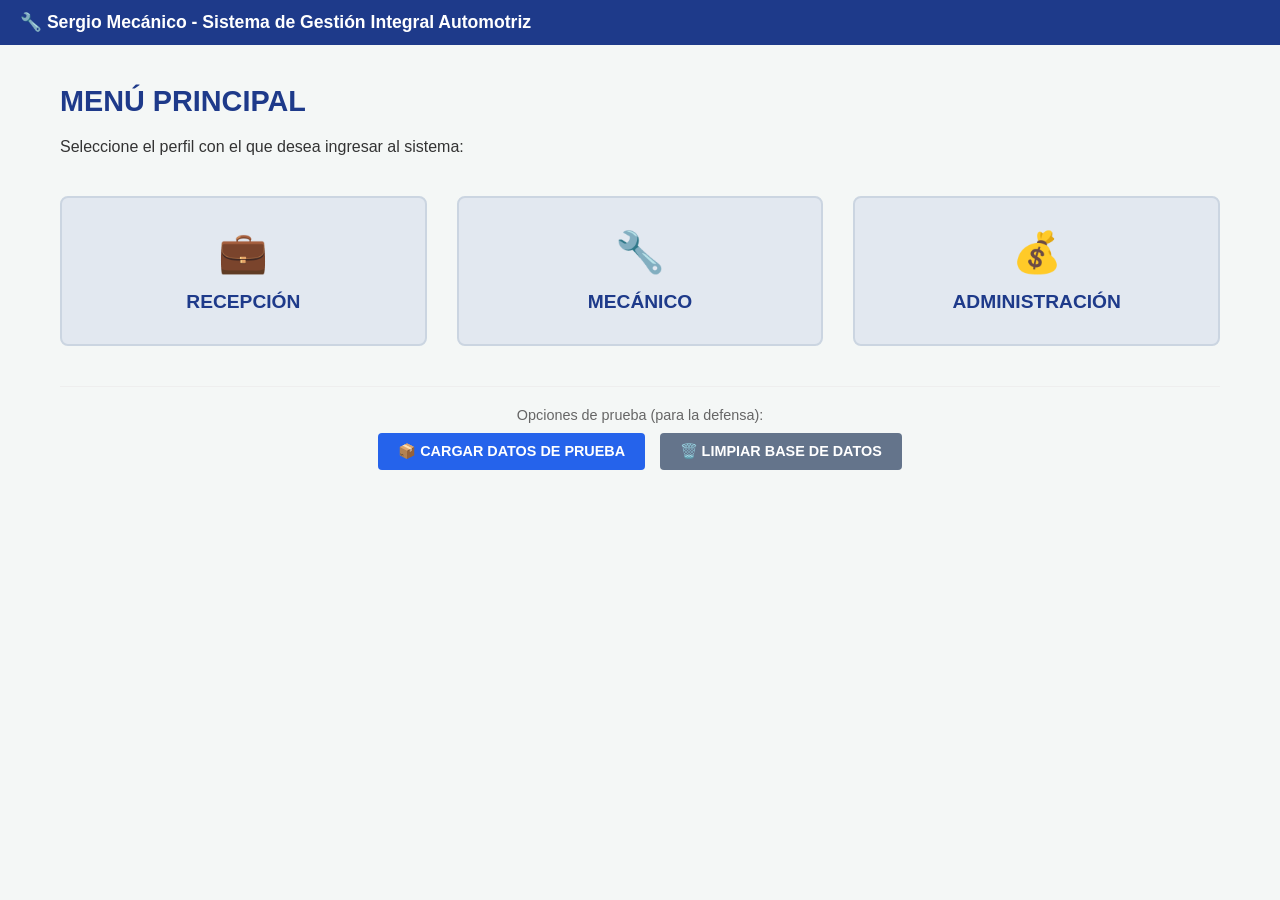
<file: index.html>
<!DOCTYPE html>
<html lang="es">
<head>
    <meta charset="UTF-8">
    <meta name="viewport" content="width=device-width, initial-scale=1.0">
    <title>Sergio Mecánico - Menú Principal</title>
    <link rel="stylesheet" href="css/styles.css">
</head>
<body>

    <header class="header">
        <span>🔧 Sergio Mecánico - Sistema de Gestión Integral Automotriz</span>
    </header>

    <div class="container">
        <h1>MENÚ PRINCIPAL</h1>
        <p>Seleccione el perfil con el que desea ingresar al sistema:</p>

        <div class="roles-grid">
            <!-- Perfil Recepción (Lleva al index de recepción) -->
            <a href="pages/recepcion/index.html" class="role-card">
                <div class="role-icon">💼</div>
                <div class="role-title">Recepción</div>
            </a>

            <!-- Perfil Mecánico (Lleva al index de mecánico) -->
            <a href="pages/mecanico/index.html" class="role-card">
                <div class="role-icon">🔧</div>
                <div class="role-title">Mecánico</div>
            </a>

            <!-- Perfil Administración (Lleva al index de administración) -->
            <a href="pages/administracion/index.html" class="role-card">
                <div class="role-icon">💰</div>
                <div class="role-title">Administración</div>
            </a>
        </div>

        <!-- NUEVOS BOTONES DE PRUEBA -->
        <div style="margin-top: 40px; text-align: center; border-top: 1px solid #eee; padding-top: 20px;">
            <p style="color: #666; font-size: 0.9rem; margin-bottom: 10px;">Opciones de prueba (para la defensa):</p>
            <button class="btn btn-primary" style="margin-right: 10px;" onclick="cargarDatosDePrueba()">📦 Cargar Datos de Prueba</button>
            <button class="btn btn-secondary" onclick="limpiarDatos()">🗑️ Limpiar Base de Datos</button>
        </div>


    </div>
     <!-- Vinculamos el script de seed -->
    <script src="js/seed.js"></script>
</body>
</html>
</file>
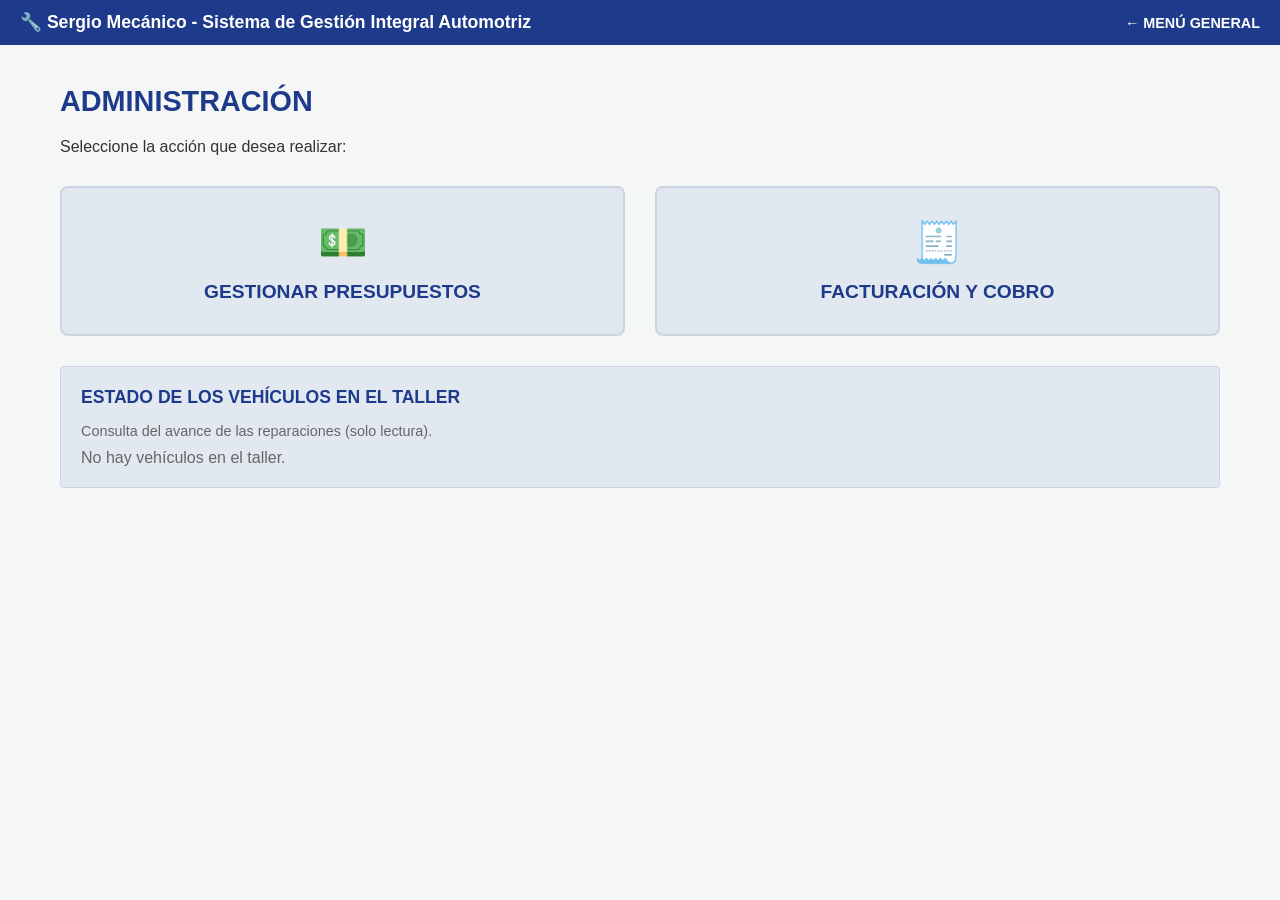
<file: pages/administracion/index.html>
<!DOCTYPE html>
<html lang="es">
<head>
    <meta charset="UTF-8">
    <meta name="viewport" content="width=device-width, initial-scale=1.0">
    <title>Administración - Sergio Mecánico</title>
    <link rel="stylesheet" href="../../css/styles.css">
</head>
<body>

    <header class="header">
        <span>🔧 Sergio Mecánico - Sistema de Gestión Integral Automotriz</span>
        <a href="../../index.html" style="color: white; text-decoration: none; font-size: 0.9rem;">&larr; MENÚ GENERAL</a>
    </header>

    <div class="container">
        <h1>ADMINISTRACIÓN</h1>
        <p>Seleccione la acción que desea realizar:</p>

        <!-- Tarjetas de Acción (solo Presupuestos y Facturación) -->
        <div class="roles-grid" style="margin-top: 30px; grid-template-columns: 1fr 1fr;">
            <a href="presupuesto.html" class="role-card">
                <div class="role-icon">💵</div>
                <div class="role-title">Gestionar Presupuestos</div>
            </a>
            <a href="factura.html" class="role-card">
                <div class="role-icon">🧾</div>
                <div class="role-title">Facturación y Cobro</div>
            </a>
        </div>

        <!-- Grilla de Estado de los Vehículos -->
        <div class="panel" style="margin-top: 30px;">
            <h2>Estado de los Vehículos en el Taller</h2>
            <p style="font-size: 0.9rem; color: #666; margin-bottom: 10px;">Consulta del avance de las reparaciones (solo lectura).</p>
            <div id="grillaEstadoVehiculos"></div>
        </div>
    </div>

    <script src="../../js/db.js"></script>
    <script src="../../js/administracion-index.js"></script>
</body>
</html>
</file>
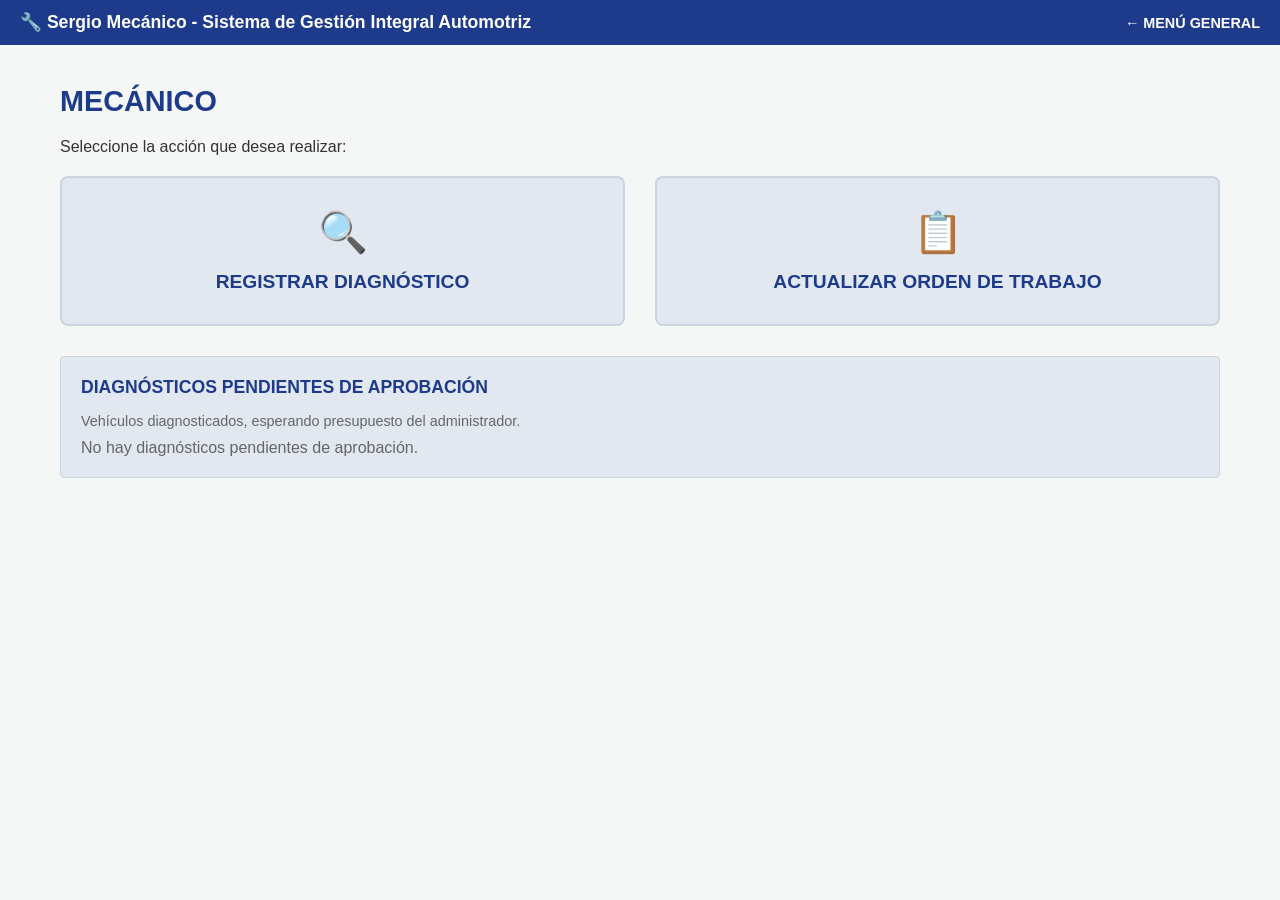
<file: pages/mecanico/index.html>
<!DOCTYPE html>
<html lang="es">
<head>
    <meta charset="UTF-8">
    <meta name="viewport" content="width=device-width, initial-scale=1.0">
    <title>Mecánico - Sergio Mecánico</title>
    <link rel="stylesheet" href="../../css/styles.css">
</head>
<body>

    <header class="header">
        <span>🔧 Sergio Mecánico - Sistema de Gestión Integral Automotriz</span>
        <a href="../../index.html" style="color: white; text-decoration: none; font-size: 0.9rem;">&larr; MENÚ GENERAL</a>
    </header>

    <div class="container">
        <h1>MECÁNICO</h1>
        <p>Seleccione la acción que desea realizar:</p>

        <!-- Tarjetas de Acción -->
        <div class="roles-grid" style="margin-top: 20px; grid-template-columns: 1fr 1fr;">
            <a href="diagnostico.html" class="role-card">
                <div class="role-icon">🔍</div>
                <div class="role-title">Registrar Diagnóstico</div>
            </a>
            <a href="orden.html" class="role-card">
                <div class="role-icon">📋</div>
                <div class="role-title">Actualizar Orden de Trabajo</div>
            </a>
        </div>

        <!-- NUEVA GRILLA: Diagnósticos Pendientes de Aprobación -->
        <div class="panel" style="margin-top: 30px;">
            <h2>Diagnósticos Pendientes de Aprobación</h2>
            <p style="font-size: 0.9rem; color: #666; margin-bottom: 10px;">Vehículos diagnosticados, esperando presupuesto del administrador.</p>
            <div id="grillaDiagnosticos"></div>
        </div>
    </div>

    <script src="../../js/db.js"></script>
    <script src="../../js/mecanico-index.js"></script>
</body>
</html>
</file>
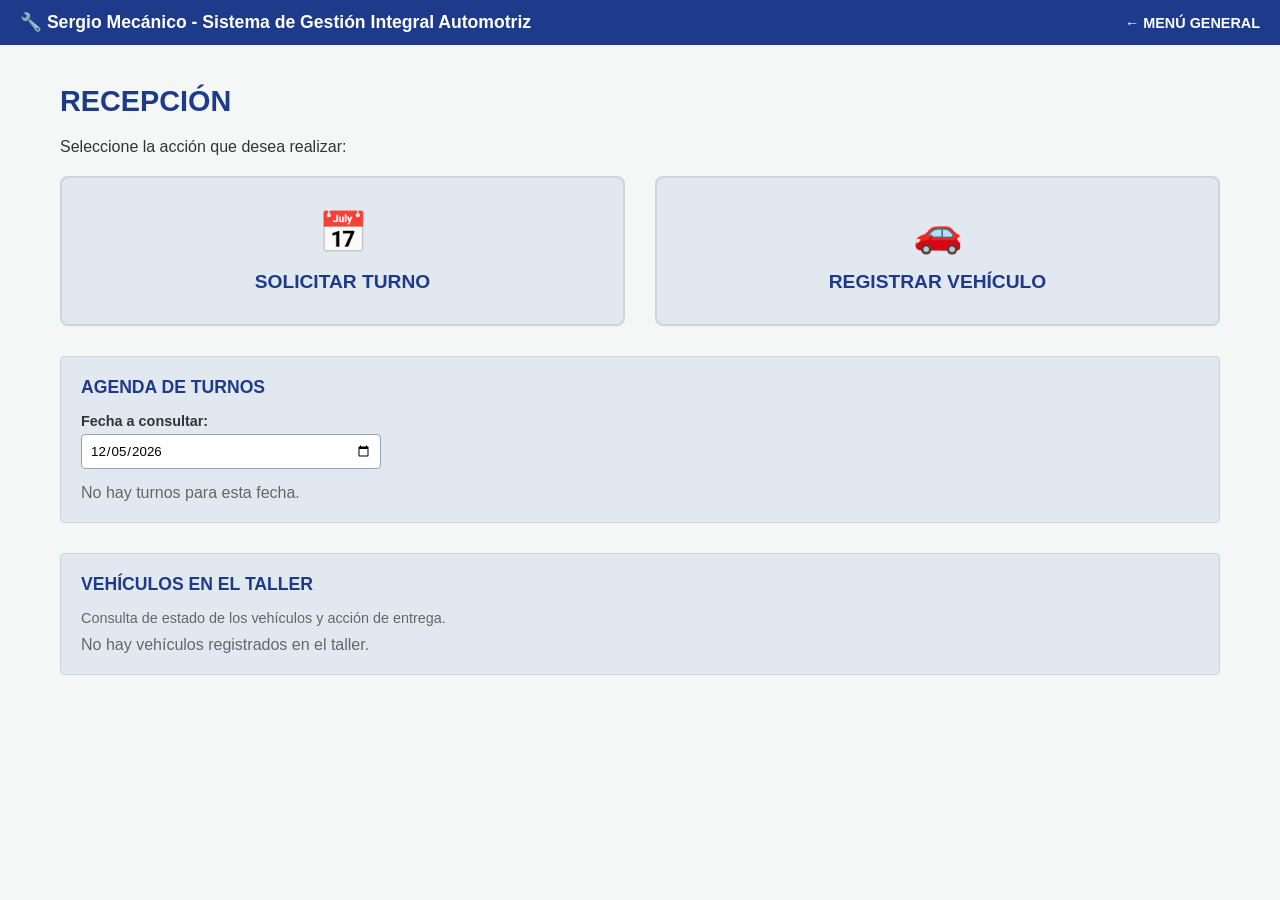
<file: pages/recepcion/index.html>
<!DOCTYPE html>
<html lang="es">
<head>
    <meta charset="UTF-8">
    <meta name="viewport" content="width=device-width, initial-scale=1.0">
    <title>Recepción - Sergio Mecánico</title>
    <link rel="stylesheet" href="../../css/styles.css">
</head>
<body>

    <header class="header">
        <span>🔧 Sergio Mecánico - Sistema de Gestión Integral Automotriz</span>
        <a href="../../index.html" style="color: white; text-decoration: none; font-size: 0.9rem;">&larr; MENÚ GENERAL</a>
    </header>

    <div class="container">
        <h1>RECEPCIÓN</h1>
        <p>Seleccione la acción que desea realizar:</p>

        <!-- Tarjetas de Acción -->
        <div class="roles-grid" style="margin-top: 20px; grid-template-columns: 1fr 1fr;">
            <a href="turno.html" class="role-card">
                <div class="role-icon">📅</div>
                <div class="role-title">Solicitar Turno</div>
            </a>
            <a href="vehiculo.html" class="role-card">
                <div class="role-icon">🚗</div>
                <div class="role-title">Registrar Vehículo</div>
            </a>
        </div>

        <!-- Grilla de Turnos -->
        <div class="panel" style="margin-top: 30px;">
            <h2>Agenda de Turnos</h2>
            <div class="form-group" style="margin-bottom: 15px; max-width: 300px;">
                <label>Fecha a consultar:</label>
                <input type="date" id="fechaGrilla" onchange="cargarGrillaTurnos()">
            </div>
            <div id="grillaTurnos"></div>
        </div>

        <!-- NUEVA GRILLA: Vehículos en el Taller -->
        <div class="panel" style="margin-top: 30px;">
            <h2>Vehículos en el Taller</h2>
            <p style="font-size: 0.9rem; color: #666; margin-bottom: 10px;">Consulta de estado de los vehículos y acción de entrega.</p>
            <div id="grillaVehiculos"></div>
        </div>
    </div>

    <script src="../../js/db.js"></script>
    <script src="../../js/recepcion.js"></script>
</body>
</html>
</file>
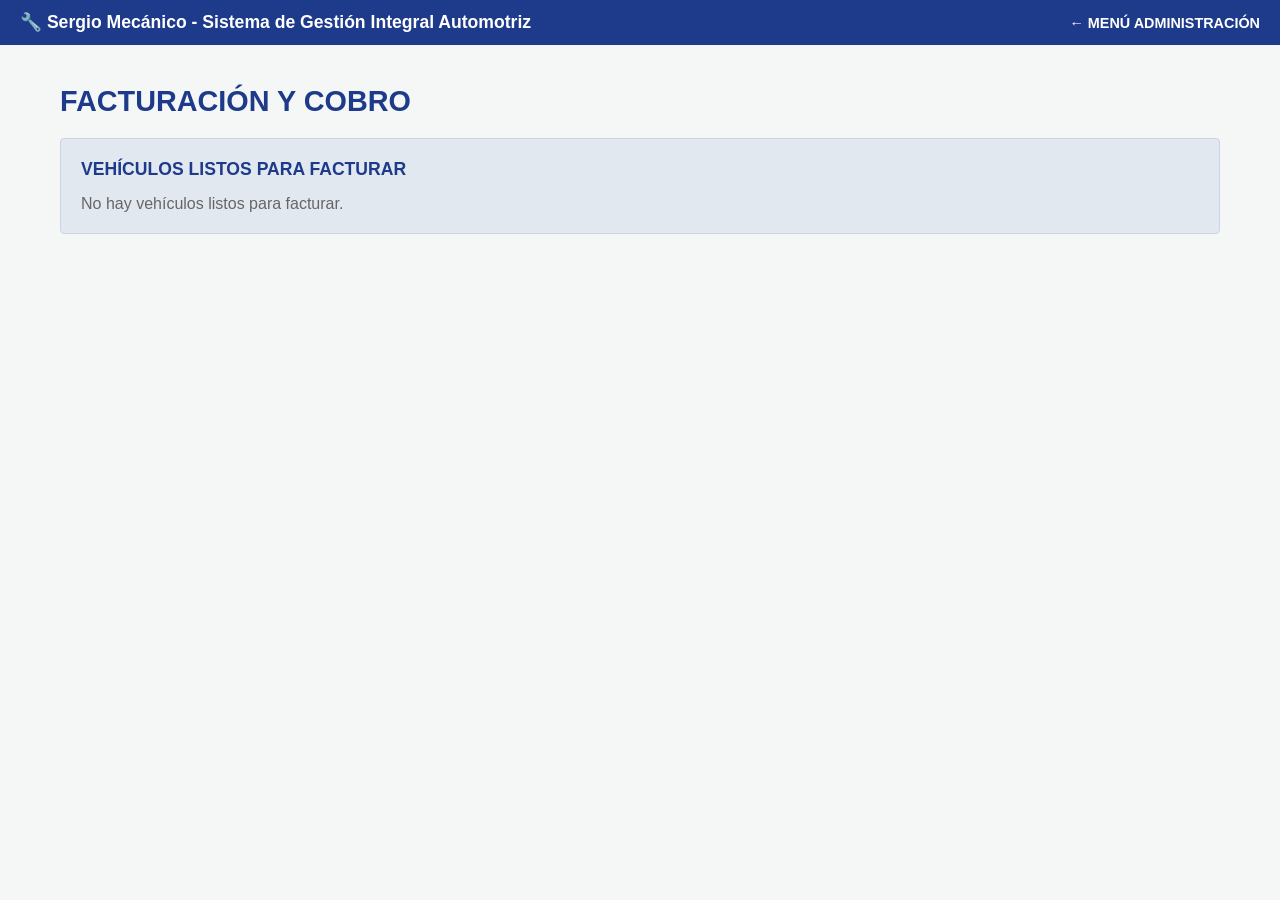
<file: pages/administracion/factura.html>
<!DOCTYPE html>
<html lang="es">
<head>
    <meta charset="UTF-8">
    <meta name="viewport" content="width=device-width, initial-scale=1.0">
    <title>Facturación - Sergio Mecánico</title>
    <link rel="stylesheet" href="../../css/styles.css">
</head>
<body>

    <header class="header">
        <span>🔧 Sergio Mecánico - Sistema de Gestión Integral Automotriz</span>
        <a href="index.html" style="color: white; text-decoration: none; font-size: 0.9rem;">&larr; MENÚ ADMINISTRACIÓN</a>
    </header>

    <div class="container">
        <h1>FACTURACIÓN Y COBRO</h1>

        <div class="panel" style="margin-bottom: 20px;">
            <h2>Vehículos Listos para Facturar</h2>
            <div id="listaVehiculosFacturar" style="margin-top: 10px;"></div>
        </div>

        <form id="formFactura" style="display: none;">
            <div class="split-layout">
                <!-- Columna Izquierda: Datos del Servicio -->
                <div>
                    <div class="panel">
                        <h2>Datos del Servicio</h2>
                        <p><strong>Patente:</strong> <span id="dispPatente"></span></p>
                        <p><strong>Modelo:</strong> <span id="dispModelo"></span></p>
                        <p><strong>Cliente:</strong> <span id="dispCliente"></span></p>
                        <p><strong>Diagnóstico:</strong> <span id="dispDiagnostico"></span></p>
                        <p><strong>Repuestos:</strong> <span id="dispRepuestos"></span></p>
                    </div>
                </div>

                <!-- Columna Derecha: Resumen y Pago -->
                <div>
                    <div class="panel">
                        <h2>Resumen de Pago</h2>
                        <p style="display: flex; justify-content: space-between;">
                            <span>Mano de obra:</span>
                            <span>$<span id="dispManoObra"></span></span>
                        </p>
                        
                        <!-- NUEVO SELECT: Tipo de Cliente -->
                        <div class="form-group" style="margin: 15px 0;">
                            <label>Tipo de Cliente:</label>
                            <select id="tipoCliente" onchange="calcularTotal()">
                                <option value="comun">Cliente común (Sin descuento)</option>
                                <option value="habitual">Cliente habitual (10% desc.)</option>
                                <option value="flota">Flota registrada (10% desc.)</option>
                            </select>
                        </div>

                        <p style="display: flex; justify-content: space-between;">
                            <span>Descuento aplicado (10%):</span>
                            <span style="color: red;">-$<span id="dispDesc10">0</span></span>
                        </p>
                        <p style="display: flex; justify-content: space-between;">
                            <span>Descuento pago en efectivo (5%):</span>
                            <span style="color: red;">-$<span id="dispDesc5">0</span></span>
                        </p>
                        <hr>
                        <p style="display: flex; justify-content: space-between; font-weight: bold; font-size: 1.2rem;">
                            <span>TOTAL A PAGAR:</span>
                            <span>$<span id="dispTotalFactura">0</span></span>
                        </p>
                    </div>

                    <div class="panel" style="margin-top: 20px;">
                        <h2>Datos del Pago</h2>
                        <div class="form-group">
                            <label>Medio de pago:</label>
                            <select id="medioPago" onchange="calcularTotal()">
                                <option value="Efectivo">Efectivo (aplica 5% desc.)</option>
                                <option value="Transferencia">Transferencia</option>
                            </select>
                        </div>
                        <div class="form-group">
                            <label>Monto Recibido:</label>
                            <input type="number" id="montoRecibido" oninput="calcularVuelto()">
                        </div>
                        <div class="form-group">
                            <label>Vuelto:</label>
                            <input type="text" id="vuelto" readonly style="background-color: #f1f5f9;">
                        </div>
                    </div>

                    <div class="actions">
                        <button type="button" class="btn btn-primary" onclick="registrarPago()">REGISTRAR PAGO</button>
                        <button type="button" class="btn btn-secondary" onclick="cancelarFactura()">CANCELAR</button>
                    </div>
                    <div id="mensajeFactura" style="margin-top: 15px; font-weight: bold;"></div>
                </div>
            </div>
        </form>
    </div>

    <script src="../../js/db.js"></script>
    <script src="../../js/factura.js"></script>
</body>
</html>
</file>
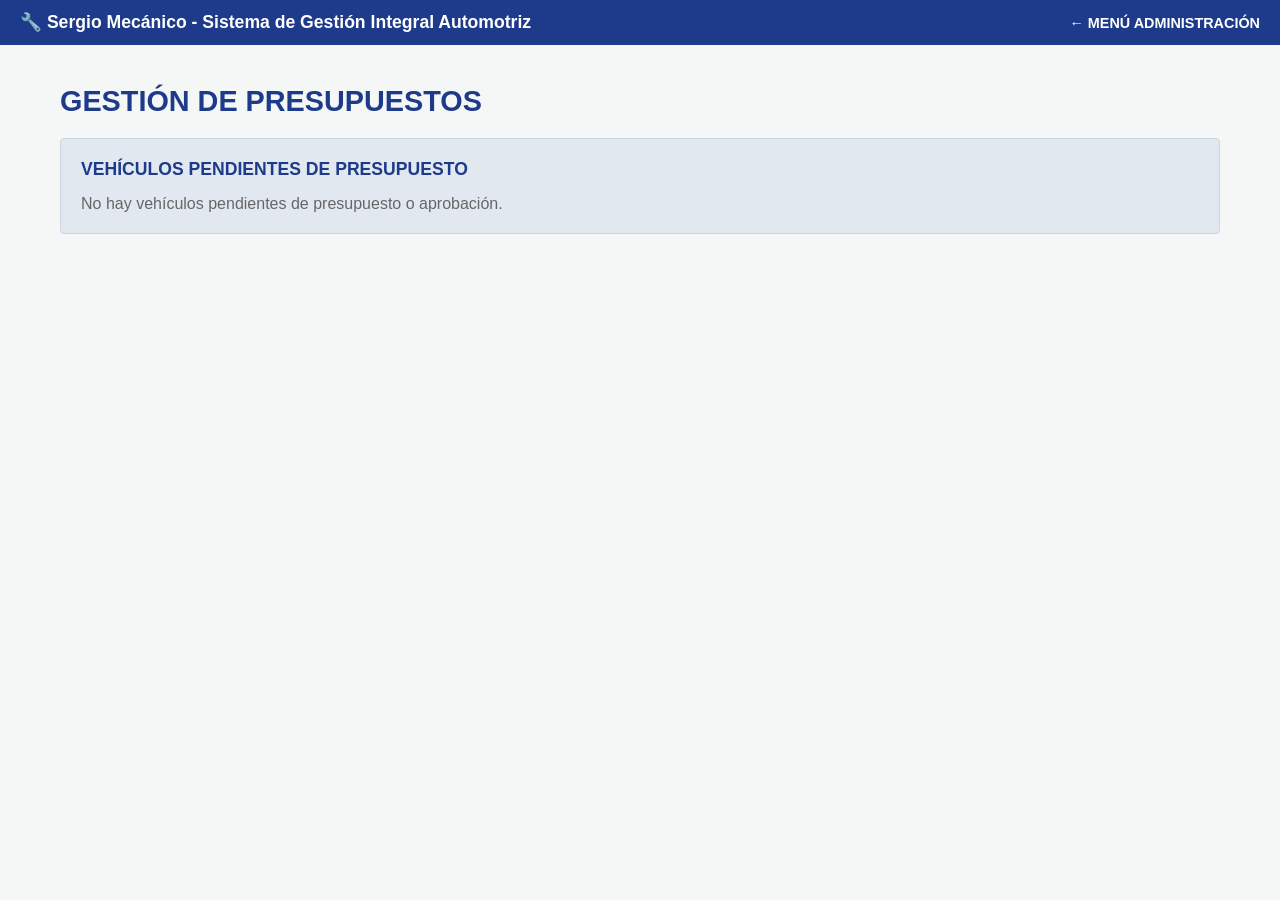
<file: pages/administracion/presupuesto.html>
<!DOCTYPE html>
<html lang="es">
<head>
    <meta charset="UTF-8">
    <meta name="viewport" content="width=device-width, initial-scale=1.0">
    <title>Presupuestos - Sergio Mecánico</title>
    <link rel="stylesheet" href="../../css/styles.css">
</head>
<body>

    <header class="header">
        <span>🔧 Sergio Mecánico - Sistema de Gestión Integral Automotriz</span>
        <a href="index.html" style="color: white; text-decoration: none; font-size: 0.9rem;">&larr; MENÚ ADMINISTRACIÓN</a>
    </header>

    <div class="container">
        <h1>GESTIÓN DE PRESUPUESTOS</h1>

        <!-- Lista de Vehículos Diagnosticados -->
        <div class="panel" style="margin-bottom: 20px;">
            <h2>Vehículos Pendientes de Presupuesto</h2>
            <div id="listaVehiculosPresupuesto" style="margin-top: 10px;"></div>
        </div>

        <!-- Formulario de Presupuesto (Oculto hasta seleccionar) -->
        <form id="formPresupuesto" style="display: none;">
            <div class="split-layout">
                <!-- Columna Izquierda: Diagnóstico del Mecánico -->
                <div>
                    <div class="panel">
                        <h2>Diagnóstico del Mecánico</h2>
                        <p><strong>Patente:</strong> <span id="dispPatente"></span></p>
                        <p><strong>Modelo:</strong> <span id="dispModelo"></span></p>
                        <p><strong>Cliente:</strong> <span id="dispCliente"></span></p>
                        <hr style="margin: 10px 0;">
                        <p><strong>Descripción:</strong> <span id="dispDiagnostico"></span></p>
                        <p><strong>Códigos:</strong> <span id="dispCodigos" style="color: #1e3a8a; font-weight: bold;"></span></p>
                        <p><strong>Repuestos:</strong> <span id="dispRepuestos"></span></p>
                    </div>
                </div>

                <!-- Columna Derecha: Presupuesto -->
                <div>
                    <div class="panel">
                        <h2>Presupuesto</h2>
                        <div class="form-group">
                            <label>Mano de Obra ($):</label>
                            <input type="number" id="manoObra" value="15000" required>
                        </div>
                        <hr>
                        <p style="font-weight: bold; font-size: 1.2rem; text-align: right;">Total: $<span id="dispTotal">15000</span></p>
                        <p style="font-size: 0.8rem; color: #666;">Validez: 7 días corridos</p>
                    </div>

                    <div class="actions">
                        <button type="button" class="btn btn-primary" id="btnGenerar" onclick="generarPresupuesto()">GENERAR PRESUPUESTO</button>
                        <button type="button" class="btn btn-success" id="btnAprobar" style="display: none;" onclick="aprobarPresupuesto()">APROBAR PRESUPUESTO</button>
                        <button type="button" class="btn btn-secondary" onclick="cancelarPresupuesto()">CANCELAR</button>
                    </div>
                    <div id="mensajePresupuesto" style="margin-top: 15px; font-weight: bold;"></div>
                </div>
            </div>
        </form>
    </div>

    <script src="../../js/db.js"></script>
    <script src="../../js/presupuesto.js"></script>
</body>
</html>
</file>
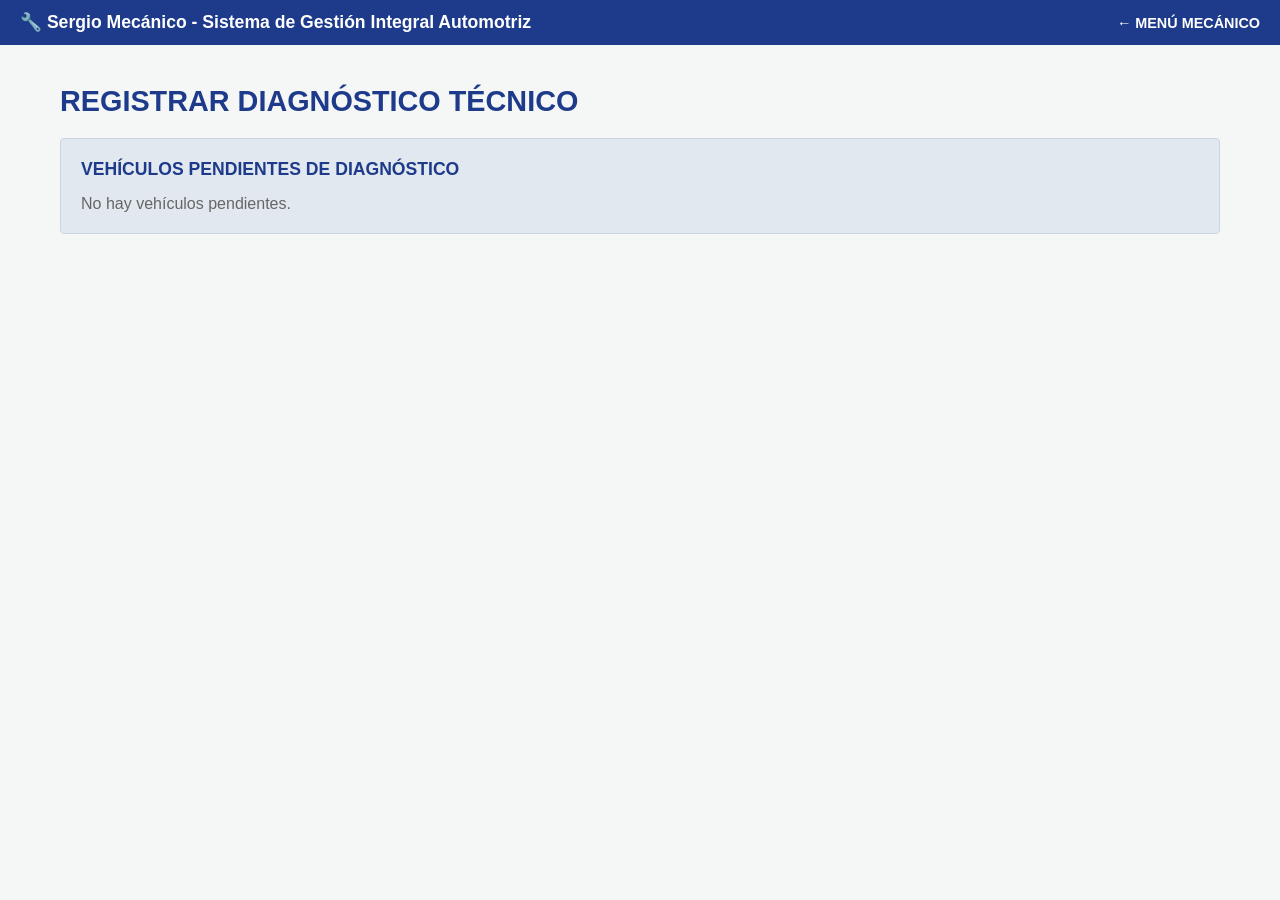
<file: pages/mecanico/diagnostico.html>
<!DOCTYPE html>
<html lang="es">
<head>
    <meta charset="UTF-8">
    <meta name="viewport" content="width=device-width, initial-scale=1.0">
    <title>Registrar Diagnóstico - Sergio Mecánico</title>
    <link rel="stylesheet" href="../../css/styles.css">
</head>
<body>

    <header class="header">
        <span>🔧 Sergio Mecánico - Sistema de Gestión Integral Automotriz</span>
        <a href="index.html" style="color: white; text-decoration: none; font-size: 0.9rem;">&larr; MENÚ MECÁNICO</a>
    </header>

    <div class="container">
        <h1>REGISTRAR DIAGNÓSTICO TÉCNICO</h1>

        <!-- Lista de Vehículos Pendientes -->
        <div class="panel" style="margin-bottom: 20px;">
            <h2>Vehículos Pendientes de Diagnóstico</h2>
            <div id="listaVehiculosPendientes" style="margin-top: 10px;"></div>
        </div>

        <!-- Formulario de Diagnóstico (Oculto hasta seleccionar) -->
        <form id="formDiagnostico" style="display: none;">
            <div class="split-layout">
                <!-- Columna Izquierda: Datos del Vehículo -->
                <div>
                    <div class="panel">
                        <h2>Datos del Vehículo</h2>
                        <p><strong>Patente:</strong> <span id="dispPatente"></span></p>
                        <p><strong>Modelo:</strong> <span id="dispModelo"></span></p>
                        <p><strong>Cliente:</strong> <span id="dispCliente"></span></p>
                    </div>
                </div>

                <!-- Columna Derecha: Diagnóstico -->
                <div>
                    <div class="panel">
                        <h2>Diagnóstico Técnico</h2>
                        <div class="form-group">
                            <label>Descripción de la falla:</label>
                            <textarea id="descripcion" rows="3" required></textarea>
                        </div>
                        
                        <div class="form-group">
                            <label>Códigos de error (OBD-II):</label>
                            <div style="display: flex; gap: 10px; margin-bottom: 10px;">
                                <input type="text" id="codigoInput" placeholder="Ej: P0301" style="flex: 1;">
                                <button type="button" class="btn btn-secondary" onclick="agregarCodigo()">Agregar</button>
                            </div>
                            <ul id="listaCodigos" style="padding-left: 20px; color: #1e3a8a; font-weight: bold; margin-top: 5px;"></ul>
                        </div>

                        <div class="form-group">
                            <label>Repuestos Necesarios:</label>
                            <textarea id="repuestos" rows="3" placeholder="Ej: Bujías (x4), Filtro de aceite..." required></textarea>
                        </div>
                    </div>

                    <div class="actions">
                        <button type="submit" class="btn btn-primary">CONFIRMAR DIAGNÓSTICO</button>
                        <button type="button" class="btn btn-secondary" onclick="cancelarDiagnostico()">CANCELAR</button>
                    </div>
                    <div id="mensajeDiagnostico" style="margin-top: 15px; font-weight: bold;"></div>
                </div>
            </div>
        </form>
    </div>

    <script src="../../js/db.js"></script>
    <script src="../../js/diagnostico.js"></script>
</body>
</html>
</file>
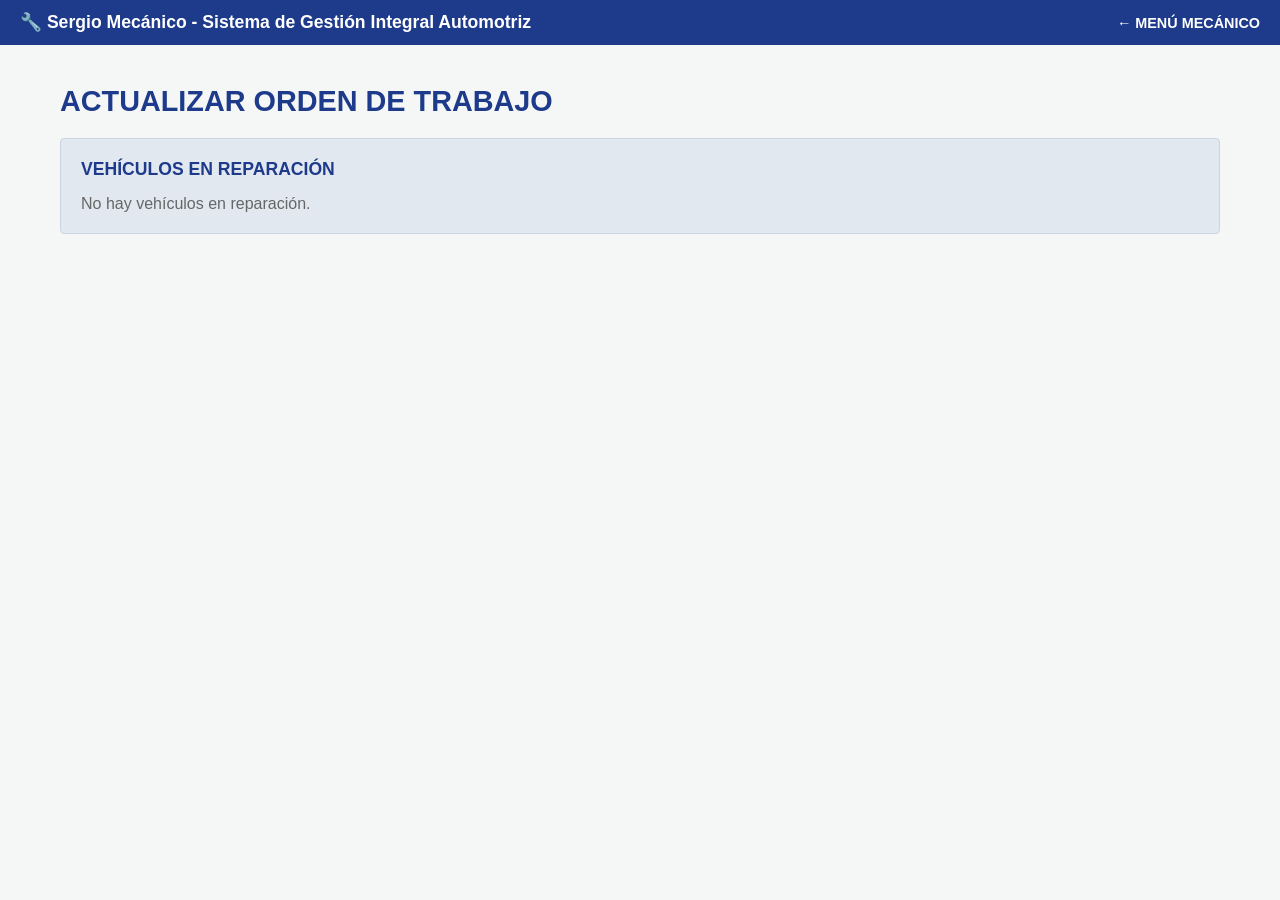
<file: pages/mecanico/orden.html>
<!DOCTYPE html>
<html lang="es">
<head>
    <meta charset="UTF-8">
    <meta name="viewport" content="width=device-width, initial-scale=1.0">
    <title>Orden de Trabajo - Sergio Mecánico</title>
    <link rel="stylesheet" href="../../css/styles.css">
</head>
<body>

    <header class="header">
        <span>🔧 Sergio Mecánico - Sistema de Gestión Integral Automotriz</span>
        <a href="index.html" style="color: white; text-decoration: none; font-size: 0.9rem;">&larr; MENÚ MECÁNICO</a>
    </header>

    <div class="container">
        <h1>ACTUALIZAR ORDEN DE TRABAJO</h1>

        <div class="panel">
            <h2>Vehículos en Reparación</h2>
            <div id="listaVehiculosReparacion" style="margin-top: 10px;"></div>
        </div>

        <!-- Formulario para actualizar (oculto hasta seleccionar) -->
        <form id="formOrden" style="display: none; margin-top: 20px;">
            <div class="panel">
                <h2>Actualizar Estado: <span id="dispPatenteOT"></span></h2>
                <div class="form-group">
                    <label>Nuevo Estado:</label>
                    <select id="nuevoEstado" required>
                        <option value="En Reparación">En Reparación</option>
                        <option value="En Espera de Repuestos">En Espera de Repuestos</option>
                        <option value="Control de Calidad">Control de Calidad</option>
                        <option value="Finalizado">Finalizado</option>
                    </select>
                </div>
                <div class="form-group">
                    <label>Observaciones:</label>
                    <textarea id="observacionesOT" rows="3"></textarea>
                </div>
                <div class="actions">
                    <button type="submit" class="btn btn-primary">ACTUALIZAR ESTADO</button>
                    <button type="button" class="btn btn-secondary" onclick="document.getElementById('formOrden').style.display='none'">CANCELAR</button>
                </div>
                <div id="mensajeOT" style="margin-top: 15px; font-weight: bold;"></div>
            </div>
        </form>
    </div>

    <script src="../../js/db.js"></script>
    <script src="../../js/orden.js"></script>
</body>
</html>
</file>
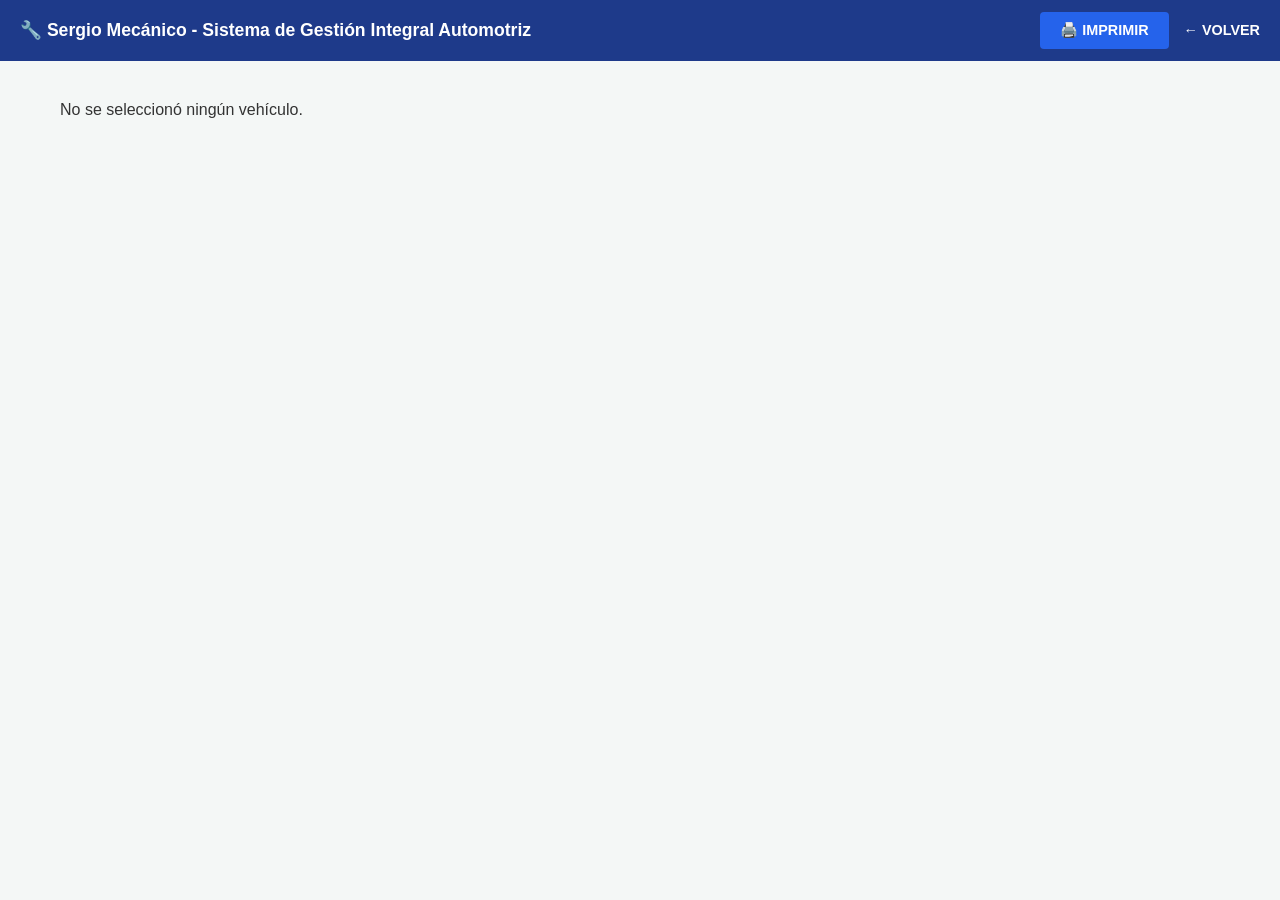
<file: pages/recepcion/detalle.html>
<!DOCTYPE html>
<html lang="es">
<head>
    <meta charset="UTF-8">
    <meta name="viewport" content="width=device-width, initial-scale=1.0">
    <title>Detalle del Servicio - Sergio Mecánico</title>
    <link rel="stylesheet" href="../../css/styles.css">
</head>
<body>

    <header class="header no-print">
        <span>🔧 Sergio Mecánico - Sistema de Gestión Integral Automotriz</span>
        <div>
            <button class="btn btn-primary" onclick="window.print()" style="margin-right: 10px;">🖨️ Imprimir</button>
            <a href="index.html" style="color: white; text-decoration: none; font-size: 0.9rem;">&larr; VOLVER</a>
        </div>
    </header>

    <div class="container" id="contenedorDetalle">
        <!-- Los datos se cargan con JS -->
    </div>

    <script src="../../js/db.js"></script>
    <script src="../../js/detalle.js"></script>
</body>
</html>
</file>
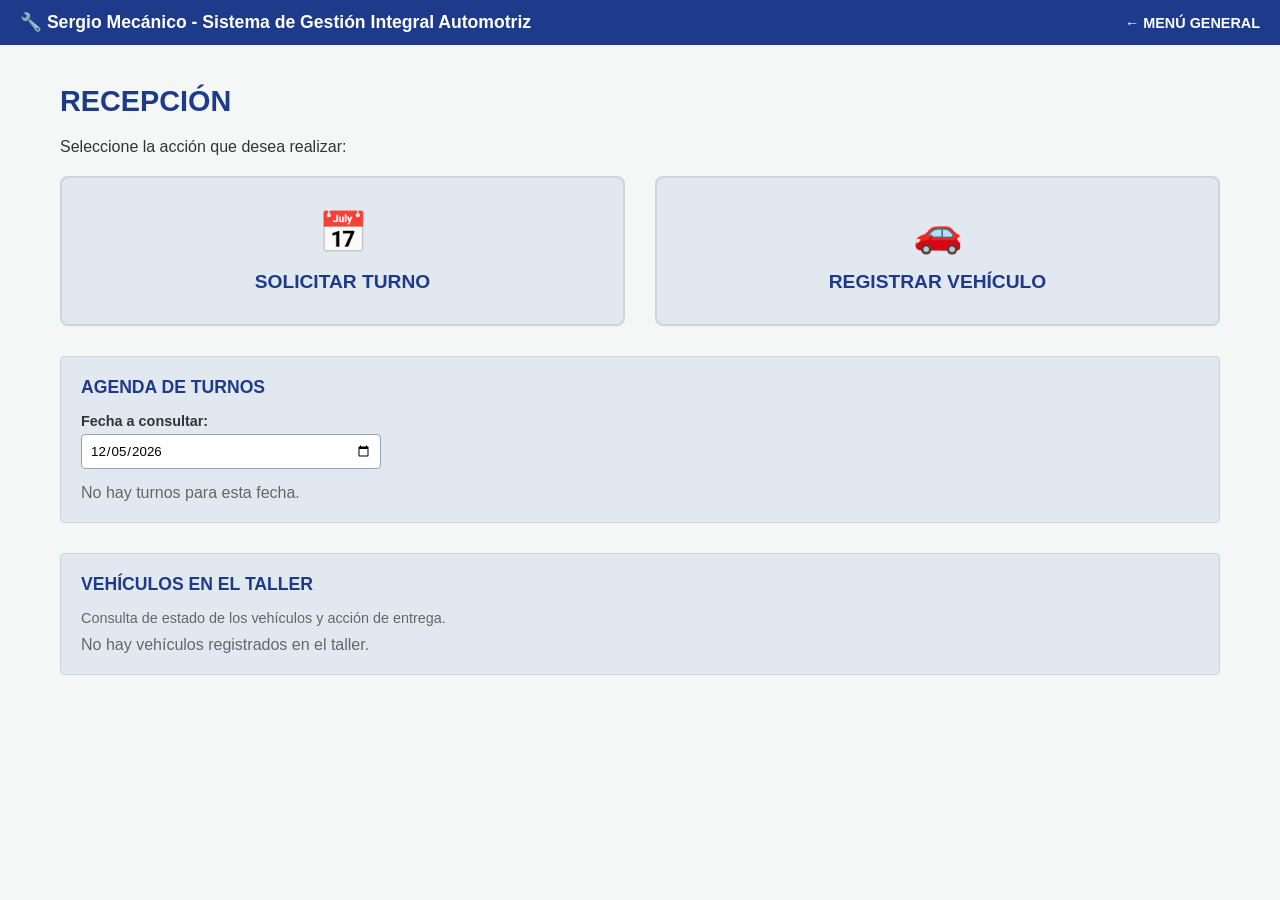
<file: pages/recepcion/entrega.html>
<!DOCTYPE html>
<html lang="es">
<head>
    <meta charset="UTF-8">
    <meta name="viewport" content="width=device-width, initial-scale=1.0">
    <title>Entregar Vehículo - Sergio Mecánico</title>
    <link rel="stylesheet" href="../../css/styles.css">
</head>
<body>

    <header class="header">
        <span>🔧 Sergio Mecánico - Sistema de Gestión Integral Automotriz</span>
        <a href="index.html" style="color: white; text-decoration: none; font-size: 0.9rem;">&larr; MENÚ RECEPCIÓN</a>
    </header>

    <div class="container">
        <h1>ENTREGAR VEHÍCULO</h1>

        <div id="contenidoEntrega" style="display: none;">
            <!-- Datos del Servicio -->
            <div class="panel" style="margin-bottom: 20px;">
                <h2>Datos del Servicio</h2>
                <div style="display: grid; grid-template-columns: 1fr 1fr; gap: 10px;">
                    <p><strong>Patente:</strong> <span id="dispPatente"></span></p>
                    <p><strong>Modelo:</strong> <span id="dispModelo"></span></p>
                    <p><strong>Cliente:</strong> <span id="dispCliente"></span></p>
                    <p><strong>Estado Actual:</strong> <span id="dispEstado" style="color: #059669; font-weight: bold;"></span></p>
                </div>
            </div>

            <!-- Verificación Previa -->
            <div class="panel" style="margin-bottom: 20px;">
                <h2>Verificación Previa a la Entrega</h2>
                <div class="check-container">
                    <input type="checkbox" id="checkControl" disabled>
                    <label for="checkControl">Control técnico aprobado</label>
                </div>
                <div class="check-container">
                    <input type="checkbox" id="checkPago" disabled>
                    <label for="checkPago">Pago registrado</label>
                </div>
                <div class="check-container">
                    <input type="checkbox" id="checkComprobante" disabled>
                    <label for="checkComprobante">Comprobante impreso y entregado</label>
                </div>
            </div>

            <!-- Conformidad del Cliente (Mejorado) -->
            <div class="panel" style="margin-bottom: 20px;">
                <h2>Conformidad del Cliente</h2>
                
                <div class="form-group">
                    <label>Tipo de recepción:</label>
                    <select id="estadoConformidad" onchange="toggleObservaciones()">
                        <option value="conforme">El cliente recibió el vehículo en conformidad</option>
                        <option value="observaciones">El cliente recibió con observaciones</option>
                    </select>
                </div>

                <div class="form-group" id="divObservaciones" style="display: none; margin-top: 15px;">
                    <label>Detalle de las observaciones:</label>
                    <textarea id="textoObservaciones" rows="3" placeholder="Ej: El cliente notó un rayón en la puerta..."></textarea>
                </div>
            </div>

            <!-- Botones -->
            <div class="actions">
                <button type="button" class="btn btn-success" onclick="confirmarEntrega()">CONFIRMAR ENTREGA</button>
                <button type="button" class="btn btn-secondary" onclick="window.location.href='index.html'">CANCELAR</button>
            </div>
            <div id="mensajeEntrega" style="margin-top: 15px; font-weight: bold;"></div>
        </div>
    </div>

    <script src="../../js/db.js"></script>
    <script src="../../js/entrega.js"></script>
</body>
</html>
</file>
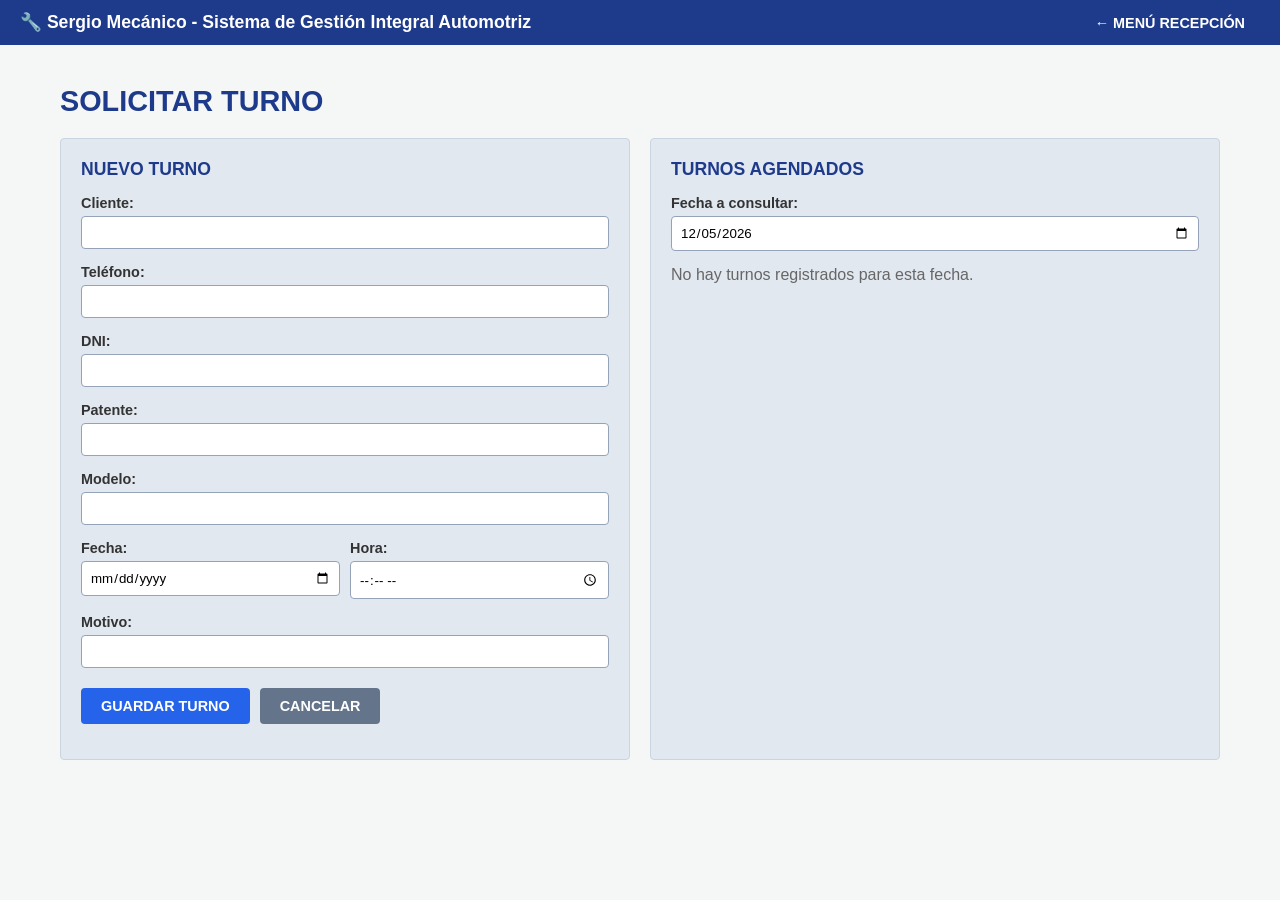
<file: pages/recepcion/turno.html>
<!DOCTYPE html>
<html lang="es">
<head>
    <meta charset="UTF-8">
    <meta name="viewport" content="width=device-width, initial-scale=1.0">
    <title>Solicitar Turno - Sergio Mecánico</title>
    <link rel="stylesheet" href="../../css/styles.css">
</head>
<body>

    <header class="header">
        <span>🔧 Sergio Mecánico - Sistema de Gestión Integral Automotriz</span>
        <div>
            <a href="index.html" style="color: white; text-decoration: none; font-size: 0.9rem; margin-right: 15px;">&larr; MENÚ RECEPCIÓN</a>
            
        </div>
    </header>

    <div class="container">
        <h1>SOLICITAR TURNO</h1>

        <div class="split-layout">
            <!-- Columna Izquierda: Formulario -->
            <div class="panel">
                <h2>Nuevo Turno</h2>
                <form id="formTurno">
                    <div class="form-group">
                        <label>Cliente:</label>
                        <input type="text" id="cliente" required>
                    </div>
                    <div class="form-group">
                        <label>Teléfono:</label>
                        <input type="text" id="telefono" required>
                    </div>
                    <div class="form-group">
                        <label>DNI:</label>
                        <input type="text" id="dni" required>
                    </div>
                    <div class="form-group">
                        <label>Patente:</label>
                        <input type="text" id="patente" required>
                    </div>
                    <div class="form-group">
                        <label>Modelo:</label>
                        <input type="text" id="modelo" required>
                    </div>
                    <div class="row">
                        <div class="form-group">
                            <label>Fecha:</label>
                            <input type="date" id="fecha" required>
                        </div>
                        <div class="form-group">
                            <label>Hora:</label>
                            <input type="time" id="hora" required>
                        </div>
                    </div>
                    <div class="form-group">
                        <label>Motivo:</label>
                        <input type="text" id="motivo" required>
                    </div>

                    <div class="actions">
                        <button type="submit" class="btn btn-primary">GUARDAR TURNO</button>
                        <button type="button" class="btn btn-secondary" onclick="window.location.href='index.html'">CANCELAR</button>
                    </div>
                    <div id="mensaje"></div>
                </form>
            </div>

            <!-- Columna Derecha: Lista de Turnos -->
            <div class="panel">
                <h2>Turnos Agendados</h2>
                <div class="form-group" style="margin-bottom: 15px;">
                    <label>Fecha a consultar:</label>
                    <input type="date" id="fechaConsulta" onchange="renderizarTurnos()">
                </div>
                <div id="listaTurnos"></div>
            </div>
        </div>
    </div>

    <script src="../../js/db.js"></script>
    <script src="../../js/turnos.js"></script>
</body>
</html>
</file>
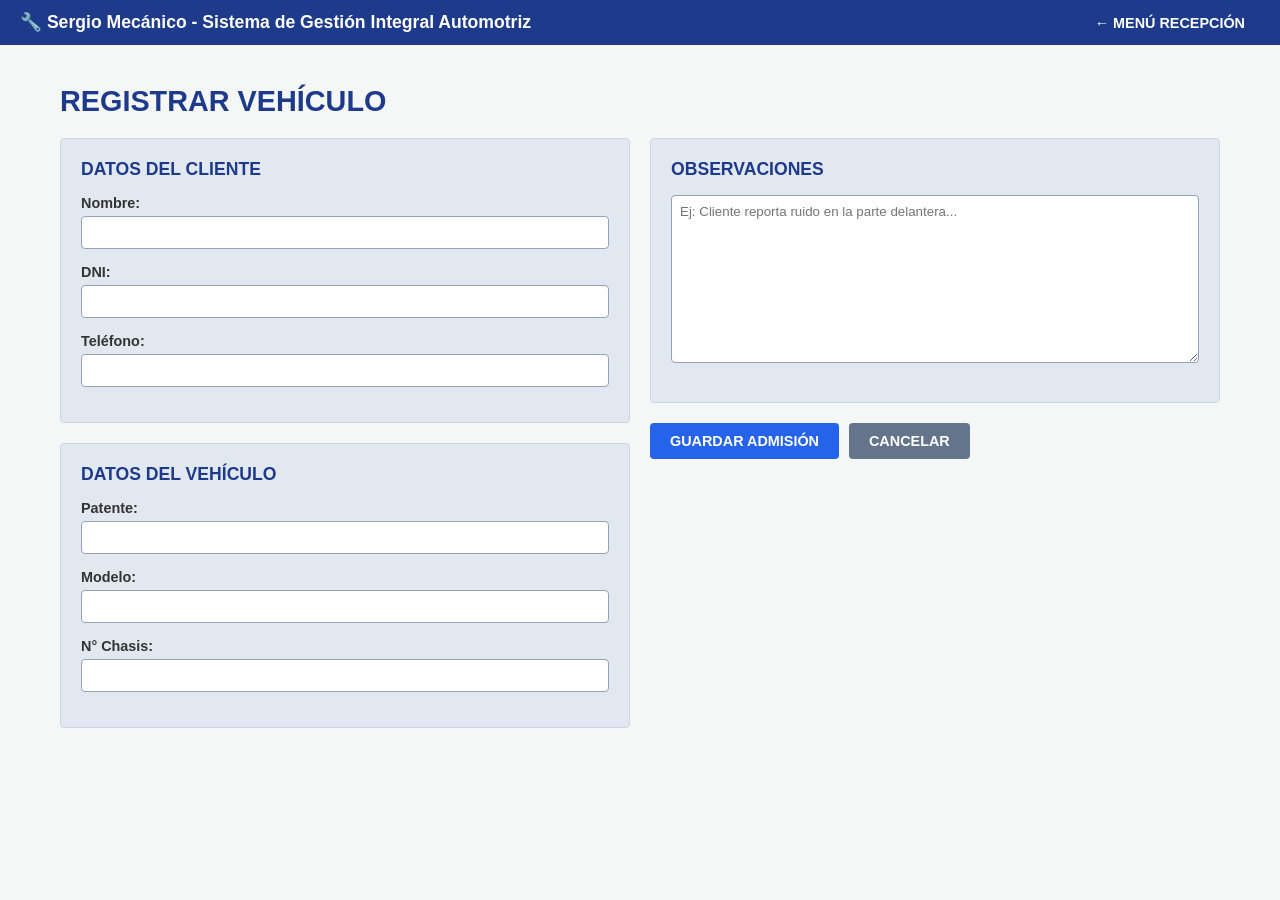
<file: pages/recepcion/vehiculo.html>
<!DOCTYPE html>
<html lang="es">
<head>
    <meta charset="UTF-8">
    <meta name="viewport" content="width=device-width, initial-scale=1.0">
    <title>Registrar Vehículo - Sergio Mecánico</title>
    <link rel="stylesheet" href="../../css/styles.css">
</head>
<body>

    <header class="header">
        <span>🔧 Sergio Mecánico - Sistema de Gestión Integral Automotriz</span>
        <div>
            <a href="index.html" style="color: white; text-decoration: none; font-size: 0.9rem; margin-right: 15px;">&larr; MENÚ RECEPCIÓN</a>
           
        </div>
    </header>

    <div class="container">
        <h1>REGISTRAR VEHÍCULO</h1>

        <input type="hidden" id="turnoOrigen" value="">

        <form id="formVehiculo">
            <div class="split-layout">
                <!-- Columna Izquierda: Datos -->
                <div>
                    <div class="panel">
                        <h2>Datos del Cliente</h2>
                        <div class="form-group">
                            <label>Nombre:</label>
                            <input type="text" id="nombre" required>
                        </div>
                        <div class="form-group">
                            <label>DNI:</label>
                            <input type="text" id="dni" required>
                        </div>
                        <div class="form-group">
                            <label>Teléfono:</label>
                            <input type="text" id="telefono" required>
                        </div>
                    </div>

                    <div class="panel" style="margin-top: 20px;">
                        <h2>Datos del Vehículo</h2>
                        <div class="form-group">
                            <label>Patente:</label>
                            <input type="text" id="patente" required>
                        </div>
                        <div class="form-group">
                            <label>Modelo:</label>
                            <input type="text" id="modelo" required>
                        </div>
                        <div class="form-group">
                            <label>N° Chasis:</label>
                            <input type="text" id="chasis" required>
                        </div>
                    </div>
                </div>

                <!-- Columna Derecha: Observaciones y Botones -->
                <div>
                    <div class="panel">
                        <h2>Observaciones</h2>
                        <div class="form-group">
                            <textarea id="observaciones" rows="10" placeholder="Ej: Cliente reporta ruido en la parte delantera..."></textarea>
                        </div>
                    </div>
                    
                    <div class="actions">
                        <button type="submit" class="btn btn-primary">GUARDAR ADMISIÓN</button>
                        <button type="button" class="btn btn-secondary" onclick="window.location.href='index.html'">CANCELAR</button>
                    </div>
                    <div id="mensaje"></div>
                </div>
            </div>
        </form>
    </div>

    <script src="../../js/db.js"></script>
    <script src="../../js/vehiculo.js"></script>
</body>
</html>
</file>
<file: css/styles.css>
/* Reset básico */
* {
    margin: 0;
    padding: 0;
    box-sizing: border-box;
    font-family: 'Segoe UI', Tahoma, Geneva, Verdana, sans-serif;
}

body {
    background-color: #f4f7f6;
    color: #333;
    min-height: 100vh;
}

/* Header Azul (El de las capturas) */
.header {
    background-color: #1e3a8a;
    color: white;
    padding: 12px 20px;
    display: flex;
    justify-content: space-between;
    align-items: center;
    font-size: 1.1rem;
    font-weight: bold;
}

.header span {
    display: flex;
    align-items: center;
    gap: 10px;
}

/* Contenedor principal */
.container {
    max-width: 1200px;
    margin: 40px auto;
    padding: 0 20px;
}

h1 {
    color: #1e3a8a;
    margin-bottom: 20px;
    font-size: 1.8rem;
}

/* Tarjetas de Perfil (index.html) */
.roles-grid {
    display: grid;
    grid-template-columns: repeat(auto-fit, minmax(300px, 1fr));
    gap: 30px;
    margin-top: 40px;
}

.role-card {
    background-color: #e2e8f0;
    border: 2px solid #cbd5e1;
    border-radius: 8px;
    padding: 40px 20px;
    text-decoration: none;
    color: #1e3a8a;
    transition: all 0.3s ease;
    display: flex;
    flex-direction: column;
    align-items: center;
    justify-content: center;
    height: 150px;
    cursor: pointer;
}

.role-card:hover {
    background-color: #cbd5e1;
    border-color: #1e3a8a;
    transform: translateY(-5px);
}

.role-icon {
    font-size: 40px;
    margin-bottom: 15px;
}

.role-title {
    font-weight: bold;
    font-size: 1.2rem;
    text-transform: uppercase;
}

/* Botones (Para las siguientes pantallas) */
.btn {
    padding: 10px 20px;
    border: none;
    border-radius: 4px;
    cursor: pointer;
    font-weight: bold;
    text-transform: uppercase;
    color: white;
    font-size: 0.9rem;
}

.btn-primary { background-color: #2563eb; }
.btn-primary:hover { background-color: #1d4ed8; }
.btn-secondary { background-color: #64748b; }
.btn-secondary:hover { background-color: #475569; }
.btn-success { background-color: #059669; }
.btn-warning { background-color: #d97706; }


/* Estilos para las pantallas de formularios */
.split-layout {
    display: grid;
    grid-template-columns: 1fr 1fr;
    gap: 20px;
    margin-top: 20px;
}

.panel {
    background-color: #e2e8f0;
    padding: 20px;
    border-radius: 4px;
    border: 1px solid #cbd5e1;
}

.panel h2 {
    font-size: 1.1rem;
    color: #1e3a8a;
    margin-bottom: 15px;
    text-transform: uppercase;
}

.form-group {
    margin-bottom: 15px;
}

.form-group label {
    display: block;
    font-weight: bold;
    margin-bottom: 5px;
    font-size: 0.9rem;
}

.form-group input, .form-group textarea {
    width: 100%;
    padding: 8px;
    border: 1px solid #94a3b8;
    border-radius: 4px;
}

.row {
    display: flex;
    gap: 10px;
}

.row .form-group {
    flex: 1;
}

.actions {
    margin-top: 20px;
    display: flex;
    gap: 10px;
}

#mensaje {
    margin-top: 15px;
    font-weight: bold;
}

/* Estilos para la lista de turnos */
.turno-item {
    background-color: #ffffff;
    padding: 10px;
    margin-bottom: 10px;
    border-left: 4px solid #2563eb;
    border-radius: 4px;
}

.turno-hora {
    font-weight: bold;
    color: #2563eb;
}

.turno-cliente {
    font-weight: bold;
    margin-left: 10px;
}

.turno-detalle {
    font-size: 0.9rem;
    color: #666;
    margin-left: 10px;
}


/*recepcion*/
/* --- Estilos para la pantalla de Entrega --- */
.check-container {
    display: flex;
    align-items: center;
    gap: 15px;
    margin-bottom: 15px;
    font-size: 1.1rem;
}

.check-container input[type="checkbox"] {
    width: 24px;
    height: 24px;
    cursor: pointer;
    accent-color: #059669; /* Verde para cuando está tildado */
}

.check-container label {
    font-weight: bold;
    color: #333;
}

/* Ocultar elementos al imprimir */
@media print {
    .no-print, .header, .actions {
        display: none !important;
    }
    body {
        background-color: white;
    }
    .container {
        box-shadow: none;
        padding: 0;
    }
}


/* =========================================
   DISEÑO RESPONSIVE (Para Tablets y Celulares)
   ========================================= */

/* Tablets y pantallas medianas (menos de 992px) */
@media (max-width: 992px) {
    .split-layout {
        grid-template-columns: 1fr; /* Una sola columna en vez de dos */
    }
    
    .roles-grid {
        grid-template-columns: 1fr 1fr; /* Dos tarjetas por fila en vez de tres */
    }
}

/* Celulares y pantallas chicas (menos de 768px) */
@media (max-width: 768px) {
    .header {
        flex-direction: column;
        gap: 10px;
        text-align: center;
    }

    .header div {
        display: flex;
        gap: 15px;
    }

    .container {
        padding: 0 15px;
        margin: 20px auto;
    }

    h1 {
        font-size: 1.4rem;
    }

    .roles-grid {
        grid-template-columns: 1fr; /* Una tarjeta por fila */
    }

    /* Hacemos que las tablas se puedan deslizar horizontalmente si son muy anchas */
    table {
        display: block;
        overflow-x: auto;
        white-space: nowrap;
    }

    /* Achicamos un poco las acciones */
    .actions {
        flex-direction: column;
    }

    .actions button {
        width: 100%;
    }
}
</file>
